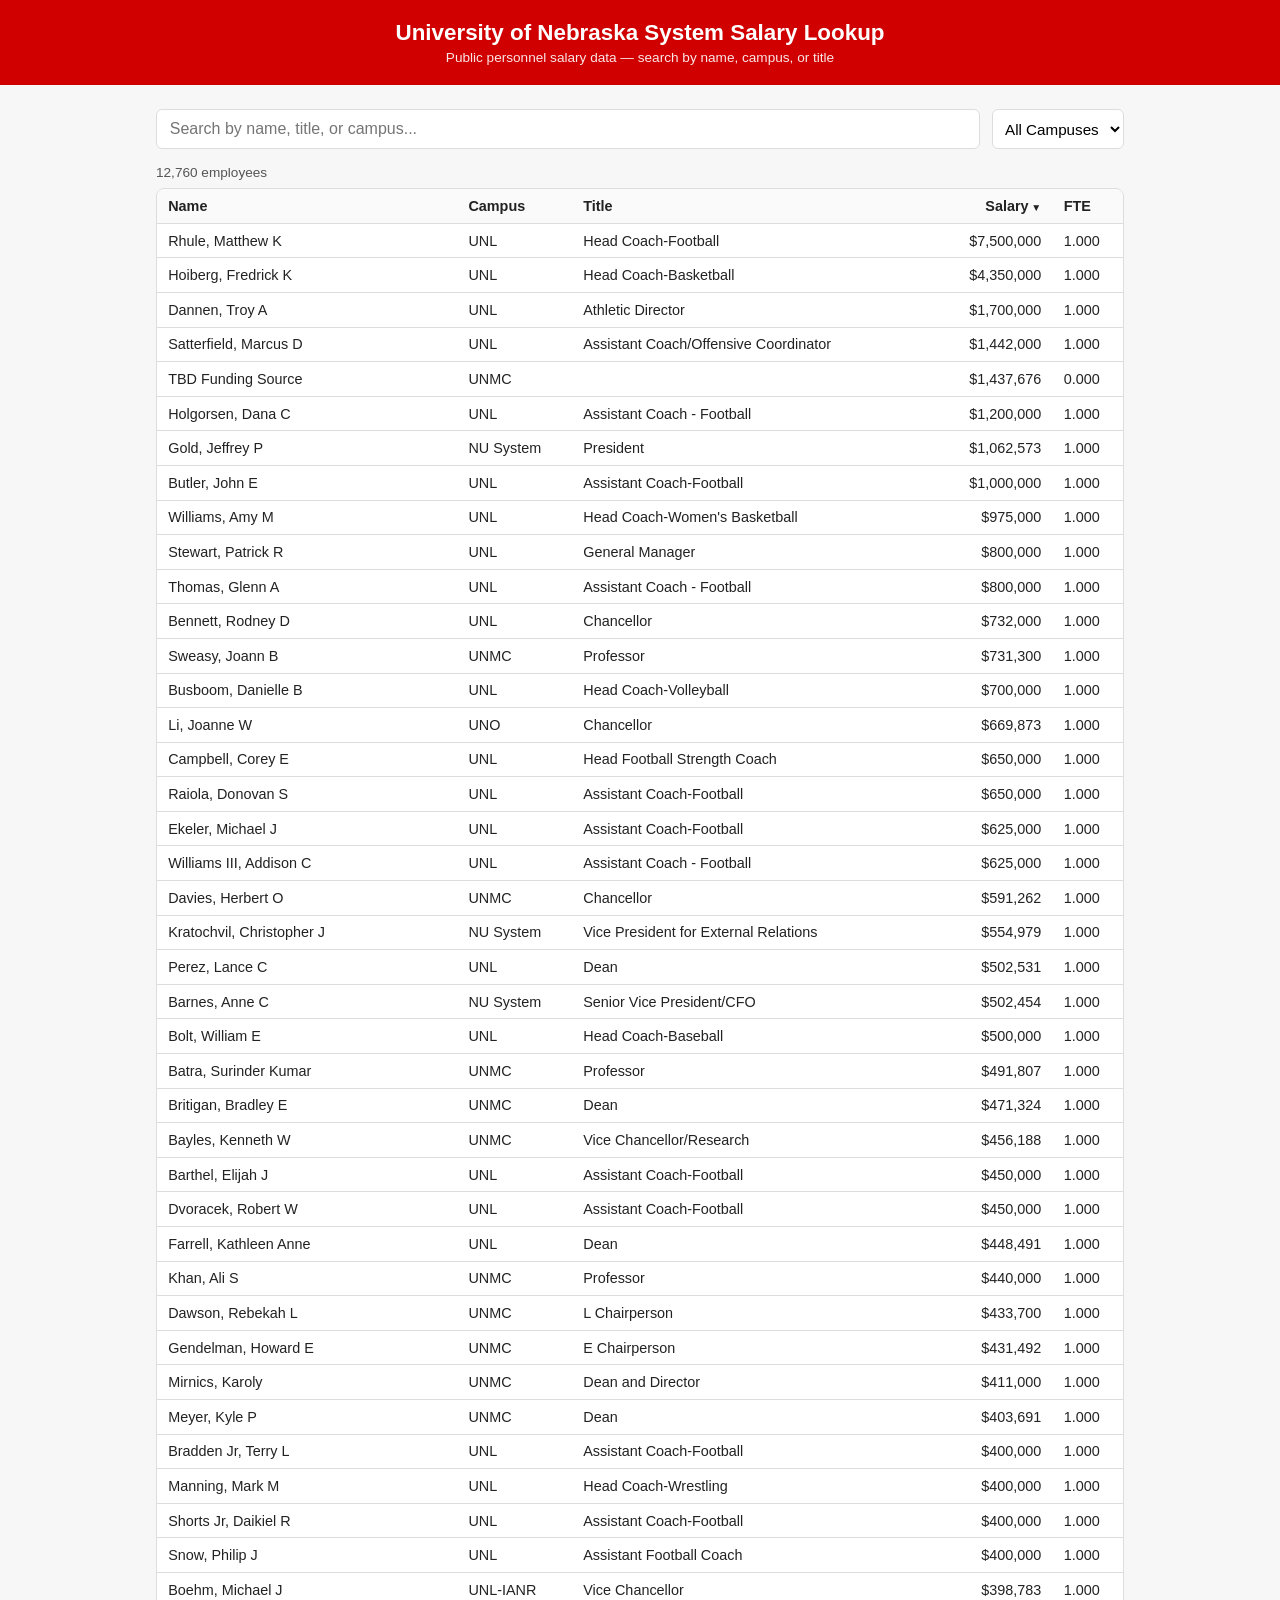
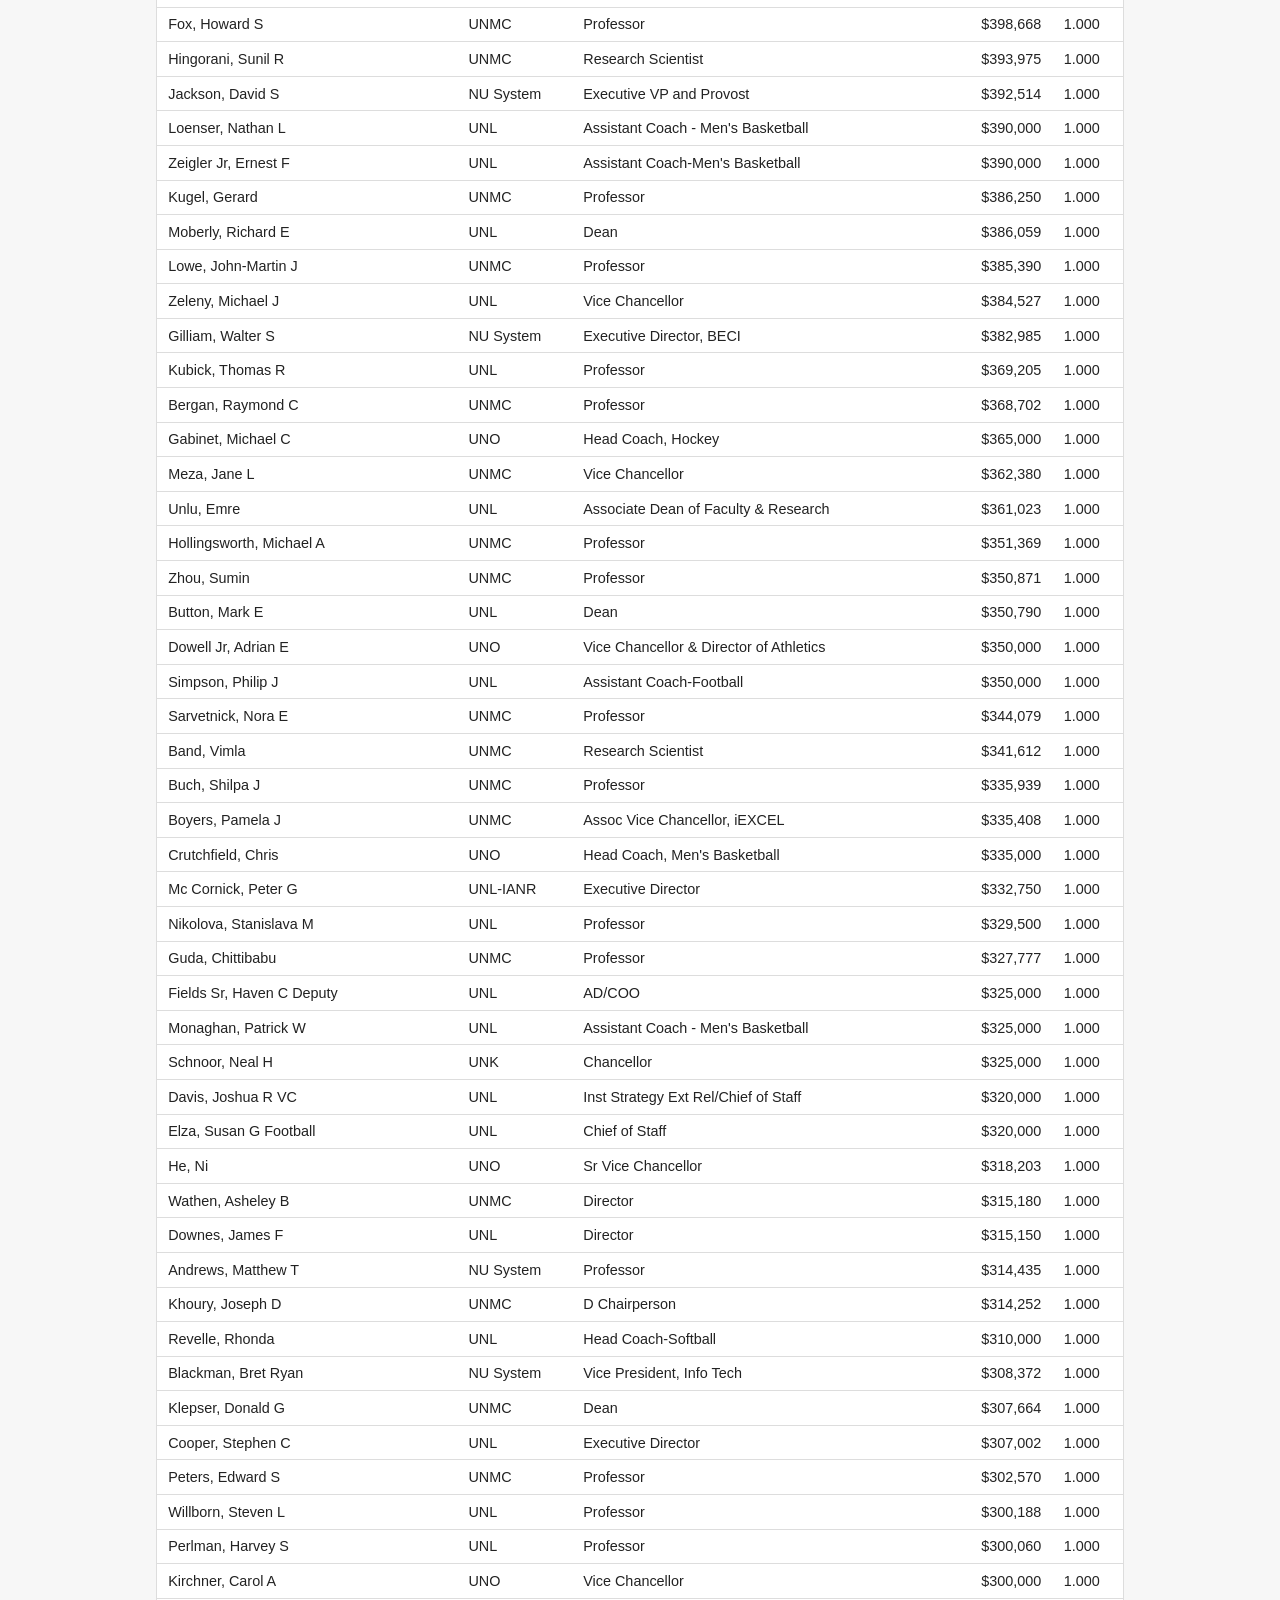
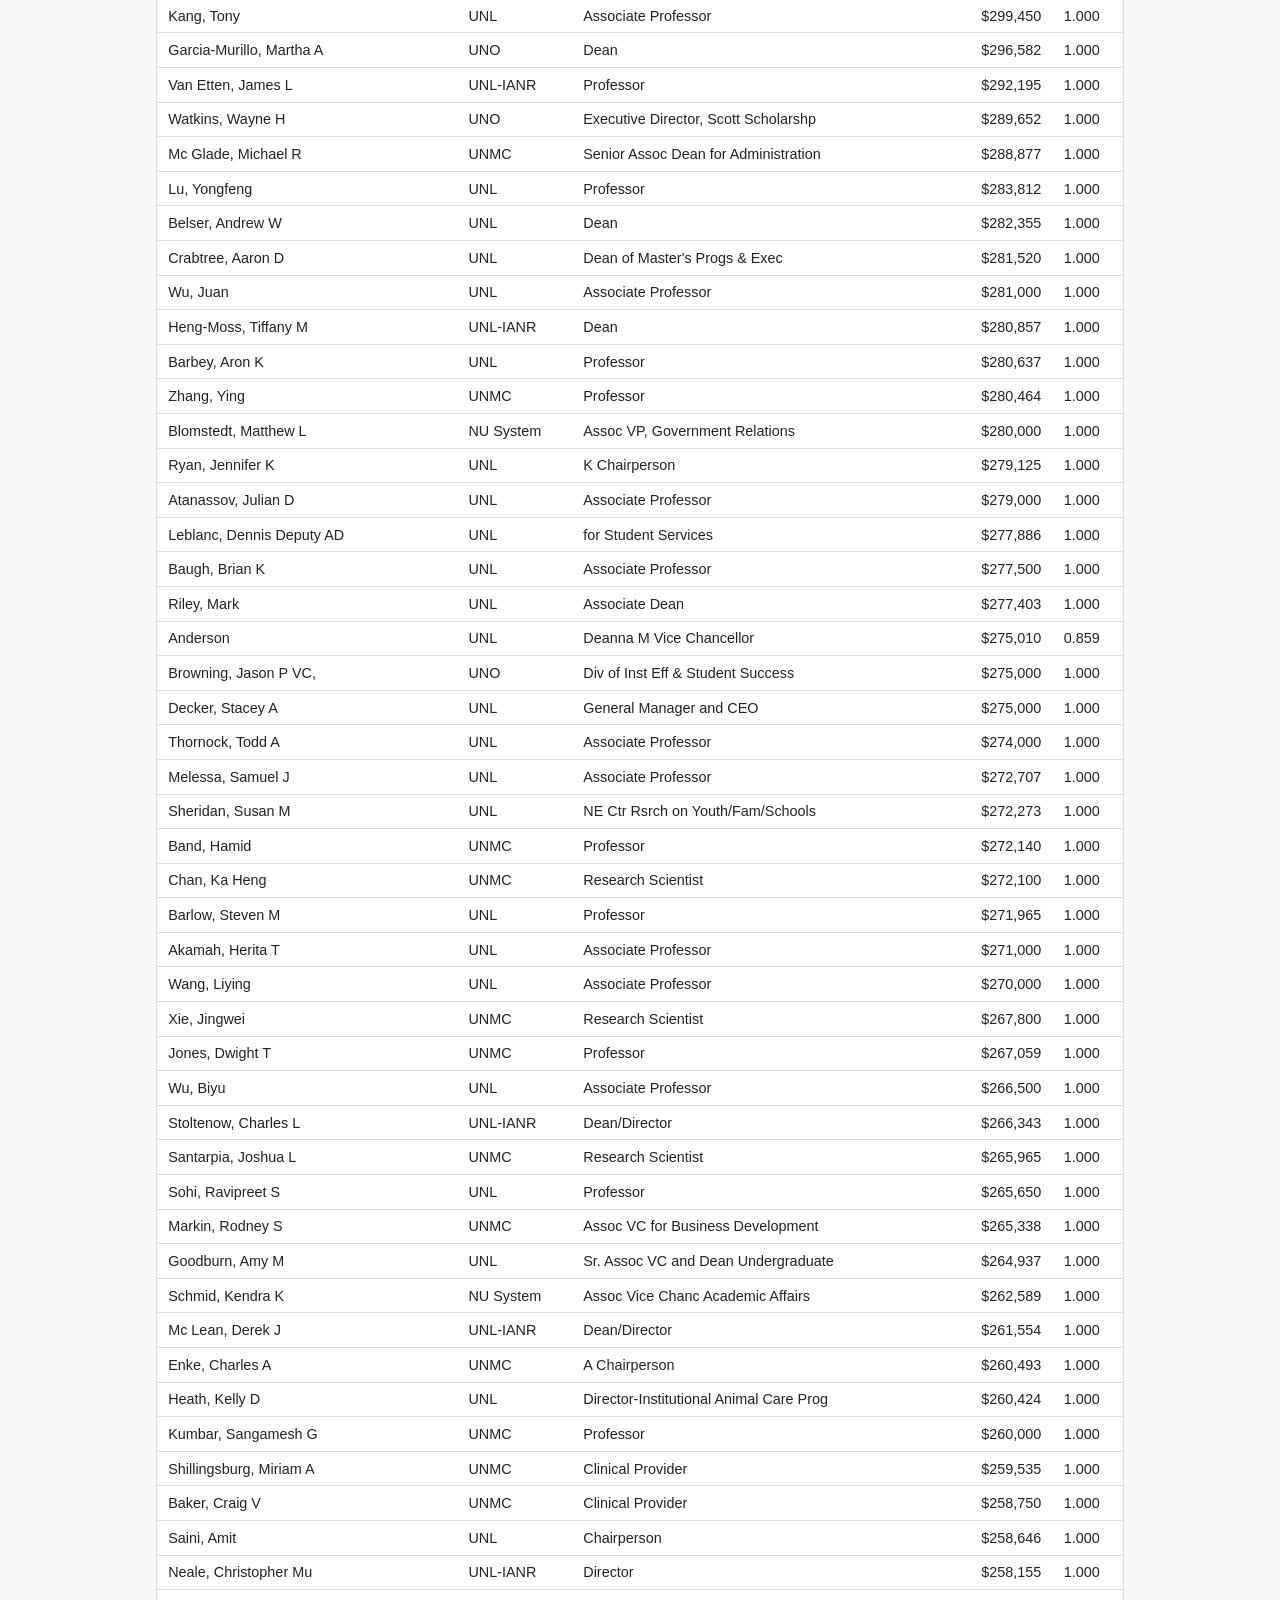
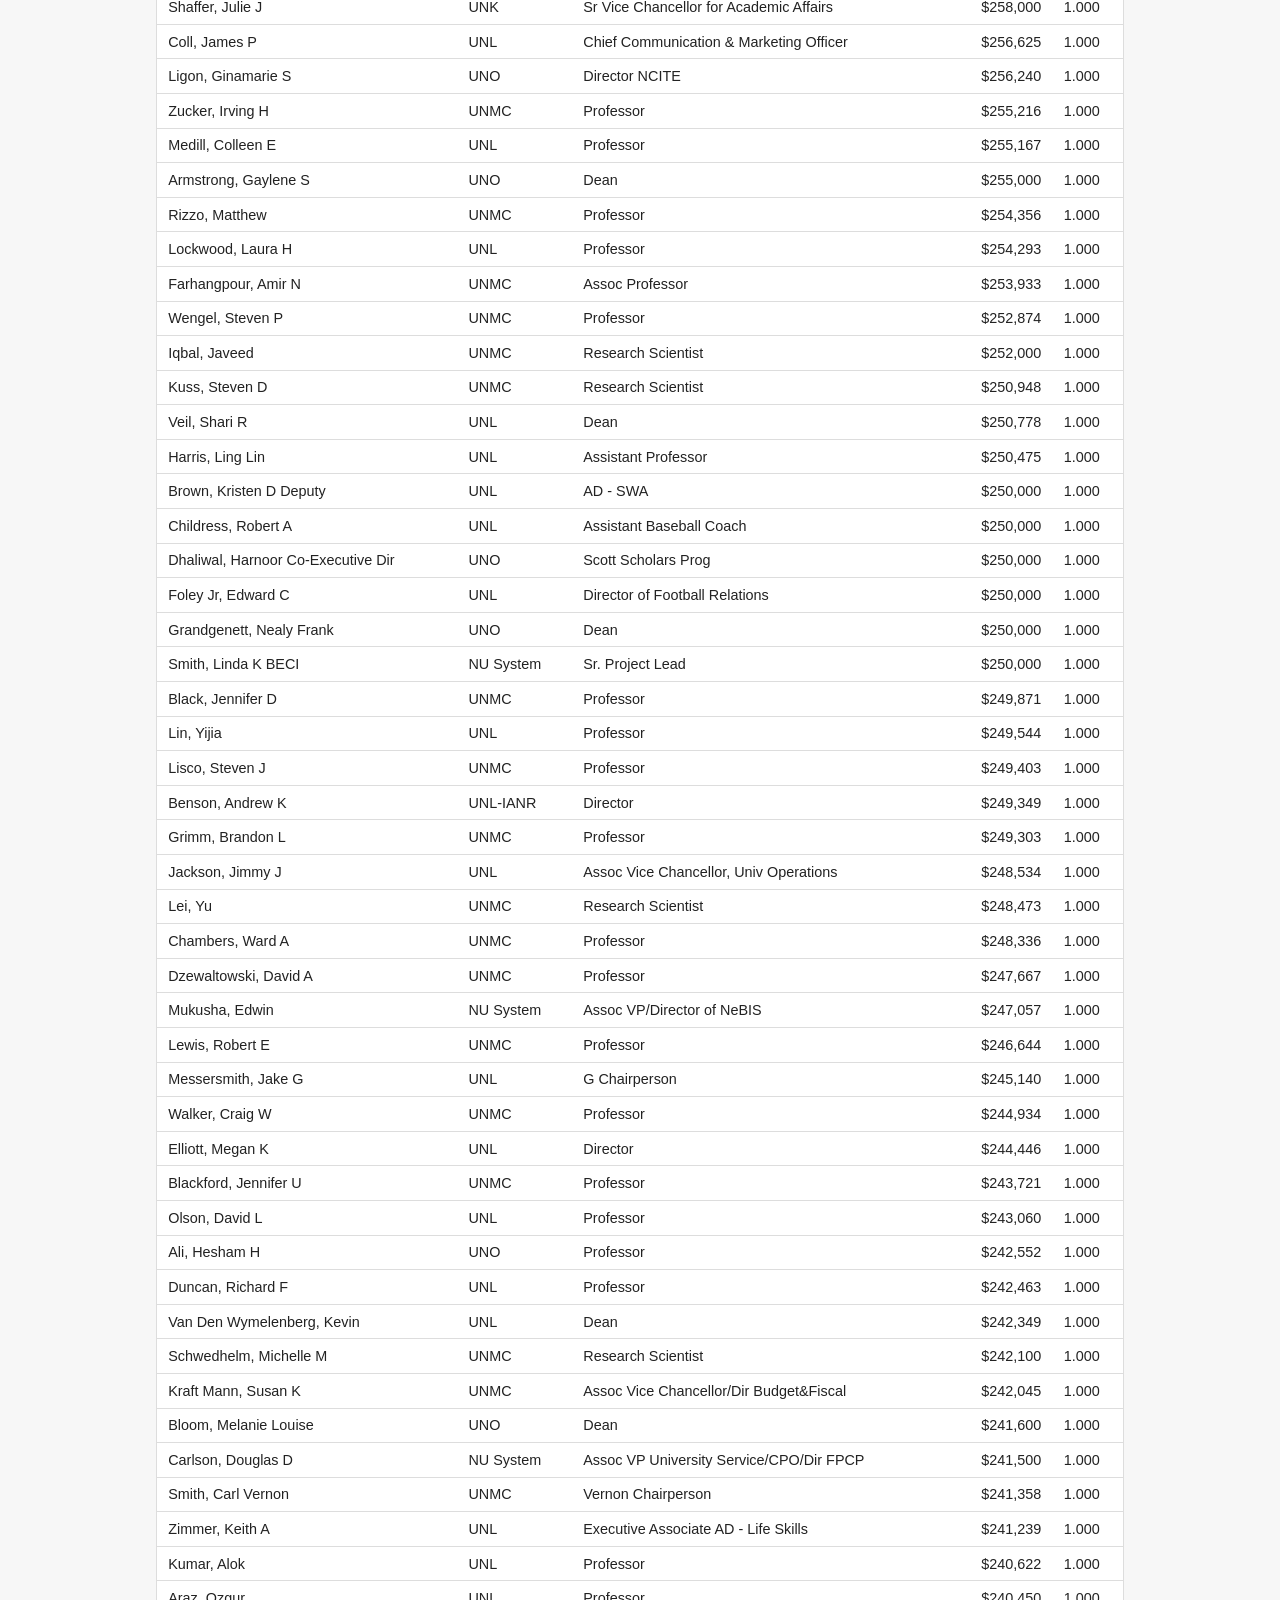
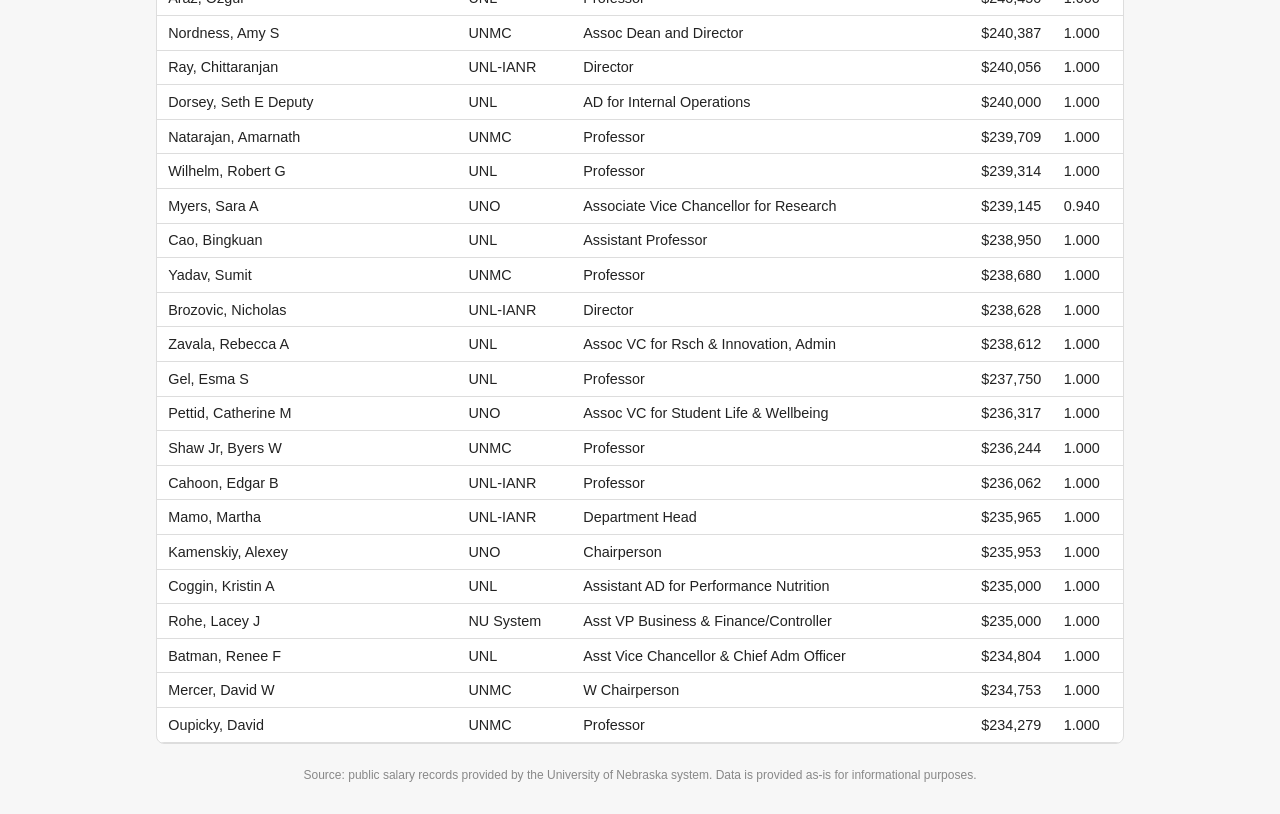
<file: salaryinfo/index.html>
<!DOCTYPE html>
<html lang="en">
<head>
<meta charset="UTF-8">
<meta name="viewport" content="width=device-width, initial-scale=1.0">
<title>University of Nebraska Salary Lookup</title>
<style>
  :root {
    --red: #d00000;
    --red-dark: #a30000;
    --bg: #f7f7f7;
    --border: #ddd;
    --text: #222;
  }
  * { box-sizing: border-box; }
  body {
    margin: 0;
    font-family: -apple-system, BlinkMacSystemFont, "Segoe UI", Roboto, Helvetica, Arial, sans-serif;
    background: var(--bg);
    color: var(--text);
  }
  header {
    background: var(--red);
    color: #fff;
    padding: 1.25rem 1rem;
    text-align: center;
  }
  header h1 {
    margin: 0 0 0.25rem 0;
    font-size: 1.4rem;
  }
  header p {
    margin: 0;
    font-size: 0.85rem;
    opacity: 0.9;
  }
  main {
    max-width: 1000px;
    margin: 1.5rem auto;
    padding: 0 1rem;
  }
  .controls {
    display: flex;
    flex-wrap: wrap;
    gap: 0.75rem;
    margin-bottom: 1rem;
  }
  #search {
    flex: 1 1 260px;
    padding: 0.6rem 0.8rem;
    font-size: 1rem;
    border: 1px solid var(--border);
    border-radius: 6px;
  }
  select {
    padding: 0.6rem 0.5rem;
    font-size: 0.95rem;
    border: 1px solid var(--border);
    border-radius: 6px;
    background: #fff;
  }
  .meta {
    font-size: 0.85rem;
    color: #555;
    margin-bottom: 0.5rem;
  }
  .table-wrap {
    overflow-x: auto;
    background: #fff;
    border: 1px solid var(--border);
    border-radius: 8px;
  }
  table {
    border-collapse: collapse;
    width: 100%;
    font-size: 0.9rem;
  }
  th, td {
    padding: 0.55rem 0.7rem;
    text-align: left;
    border-bottom: 1px solid var(--border);
    white-space: nowrap;
  }
  th {
    background: #fafafa;
    position: sticky;
    top: 0;
    cursor: pointer;
    user-select: none;
  }
  th.sorted-asc::after { content: " \25B2"; font-size: 0.7em; }
  th.sorted-desc::after { content: " \25BC"; font-size: 0.7em; }
  td.salary, th.salary { text-align: right; }
  tbody tr:hover { background: #fff5f5; }
  #empty {
    padding: 1.5rem;
    text-align: center;
    color: #777;
    display: none;
  }
  footer {
    max-width: 1000px;
    margin: 1rem auto 2rem;
    padding: 0 1rem;
    font-size: 0.75rem;
    color: #888;
    text-align: center;
  }
  @media (max-width: 600px) {
    header h1 { font-size: 1.15rem; }
    .controls { flex-direction: column; }
    .controls #search,
    .controls select { flex: none; width: 100%; }
  }
</style>
</head>
<body>

<header>
  <h1>University of Nebraska System Salary Lookup</h1>
  <p>Public personnel salary data &mdash; search by name, campus, or title</p>
</header>

<main>
  <div class="controls">
    <input id="search" type="text" placeholder="Search by name, title, or campus..." autocomplete="off">
    <select id="campusFilter">
      <option value="">All Campuses</option>
    </select>
  </div>

  <div class="meta" id="meta"></div>

  <div class="table-wrap">
    <table id="resultsTable">
      <thead>
        <tr>
          <th data-key="0">Name</th>
          <th data-key="1">Campus</th>
          <th data-key="2">Title</th>
          <th data-key="3" class="salary">Salary</th>
          <th data-key="4">FTE</th>
        </tr>
      </thead>
      <tbody id="tbody"></tbody>
    </table>
    <div id="empty">No matching employees found.</div>
  </div>
</main>

<footer>
  Source: public salary records provided by the University of Nebraska system. Data is provided as-is for informational purposes.
</footer>

<script>
(function () {
  var allData = [];
  var filtered = [];
  var sortKey = 3;
  var sortDir = -1;
  var PAGE_SIZE = 200;
  var shown = PAGE_SIZE;

  var searchInput = document.getElementById('search');
  var campusFilter = document.getElementById('campusFilter');
  var tbody = document.getElementById('tbody');
  var meta = document.getElementById('meta');
  var emptyDiv = document.getElementById('empty');
  var tableWrap = document.querySelector('.table-wrap');

  function fmtSalary(v) {
    if (typeof v !== 'number') return v;
    return '$' + v.toLocaleString('en-US');
  }

  function render() {
    var q = searchInput.value.trim().toLowerCase();
    var campus = campusFilter.value;

    filtered = allData.filter(function (row) {
      if (campus && row[1] !== campus) return false;
      if (!q) return true;
      return row[0].toLowerCase().indexOf(q) !== -1 ||
             row[2].toLowerCase().indexOf(q) !== -1 ||
             row[1].toLowerCase().indexOf(q) !== -1;
    });

    filtered.sort(function (a, b) {
      var av = a[sortKey], bv = b[sortKey];
      if (typeof av === 'string') av = av.toLowerCase();
      if (typeof bv === 'string') bv = bv.toLowerCase();
      if (av < bv) return -1 * sortDir;
      if (av > bv) return 1 * sortDir;
      return 0;
    });

    shown = PAGE_SIZE;
    meta.textContent = filtered.length.toLocaleString('en-US') + ' employee' + (filtered.length === 1 ? '' : 's') +
      (allData.length !== filtered.length ? ' (of ' + allData.length.toLocaleString('en-US') + ' total)' : '');

    renderRows();
  }

  function renderRows() {
    tbody.innerHTML = '';
    var slice = filtered.slice(0, shown);
    var frag = document.createDocumentFragment();
    slice.forEach(function (row) {
      var tr = document.createElement('tr');
      tr.innerHTML =
        '<td>' + escapeHtml(row[0]) + '</td>' +
        '<td>' + escapeHtml(row[1]) + '</td>' +
        '<td>' + escapeHtml(row[2]) + '</td>' +
        '<td class="salary">' + fmtSalary(row[3]) + '</td>' +
        '<td>' + escapeHtml(row[4]) + '</td>';
      frag.appendChild(tr);
    });
    tbody.appendChild(frag);
    emptyDiv.style.display = filtered.length === 0 ? 'block' : 'none';
  }

  function escapeHtml(s) {
    var div = document.createElement('div');
    div.textContent = s;
    return div.innerHTML;
  }

  function updateSortHeaders() {
    document.querySelectorAll('th[data-key]').forEach(function (th) {
      th.classList.remove('sorted-asc', 'sorted-desc');
      if (parseInt(th.dataset.key, 10) === sortKey) {
        th.classList.add(sortDir === 1 ? 'sorted-asc' : 'sorted-desc');
      }
    });
  }

  document.querySelectorAll('th[data-key]').forEach(function (th) {
    th.addEventListener('click', function () {
      var key = parseInt(th.dataset.key, 10);
      if (key === sortKey) {
        sortDir *= -1;
      } else {
        sortKey = key;
        sortDir = key === 3 ? -1 : 1;
      }
      updateSortHeaders();
      render();
    });
  });

  tableWrap.addEventListener('scroll', function () {
    if (tableWrap.scrollTop + tableWrap.clientHeight >= tableWrap.scrollHeight - 100) {
      if (shown < filtered.length) {
        shown += PAGE_SIZE;
        renderRows();
      }
    }
  });

  var debounceTimer;
  searchInput.addEventListener('input', function () {
    clearTimeout(debounceTimer);
    debounceTimer = setTimeout(render, 120);
  });
  campusFilter.addEventListener('change', render);

  fetch('salaries.json')
    .then(function (r) { return r.json(); })
    .then(function (data) {
      allData = data;
      var campuses = Array.from(new Set(data.map(function (r) { return r[1]; }))).sort();
      campuses.forEach(function (c) {
        var opt = document.createElement('option');
        opt.value = c;
        opt.textContent = c;
        campusFilter.appendChild(opt);
      });
      updateSortHeaders();
      render();
    })
    .catch(function (err) {
      meta.textContent = 'Failed to load salary data.';
      console.error(err);
    });
})();
</script>

</body>
</html>
</file>
